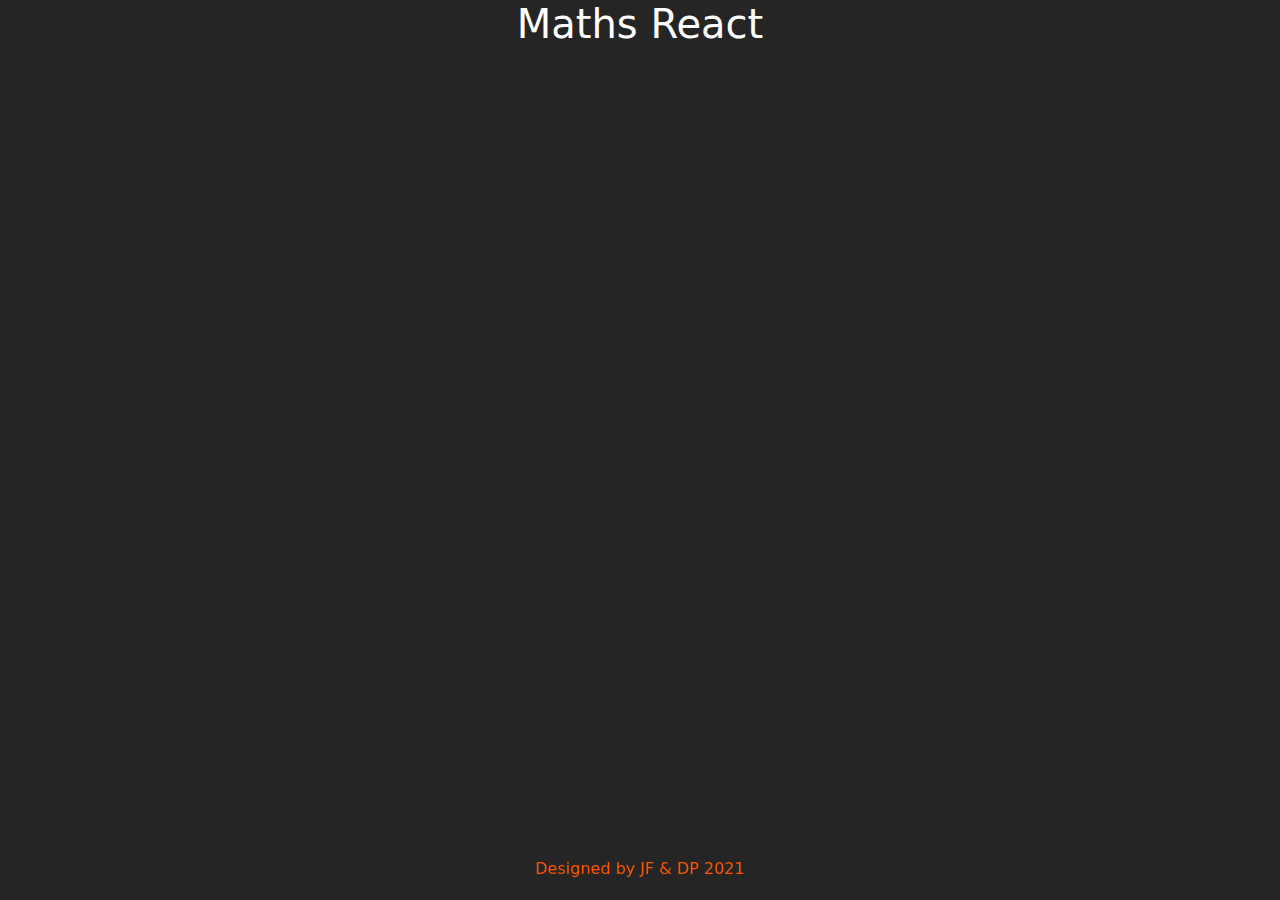
<file: index.html>
<!DOCTYPE html>
<html lang="en">

<head>
    <meta charset="utf-8">
    <meta name="viewport" content="width=device-width, initial-scale=1.0, shrink-to-fit=no">
    <title>Maths React</title>
    <link rel="stylesheet" href="assets/bootstrap/css/bootstrap.min.css">
    <link rel="stylesheet" href="assets/css/styles.css">
    <script async src="https://pagead2.googlesyndication.com/pagead/js/adsbygoogle.js?client=ca-pub-7010495490689619"crossorigin="anonymous"></script>
</head>

<body style="background: rgb(38,37,37);">
    <h1 class="text-center" style="color: rgb(255,255,255);">Maths React</h1>
<!--
    <div class="d-inline-flex" style="width: 45vw;margin: -2px;margin-left: 2vw;margin-right: 2vw;">
      <button onclick="buttonEvent('h')" class="btn btn-primary text-center" type="button" style="width: 100%;height: 20vh;font-weight: bold;font-size: 25px;color: rgb(255, 255, 255);background: linear-gradient(159deg, rgb(20,255,0) 0%, rgb(3,255,127) 61%, rgb(116,182,126));">Happy
      </button>
    </div>
    <div class="d-inline-flex" style="width: 45vw;margin: -2px;margin-left: 2vw;margin-right: 2vw;">
      <button onclick="buttonEvent('s')" class="btn btn-primary text-center" type="button" style="width: 100%;height: 20vh;font-weight: bold;font-size: 25px;background: linear-gradient(63deg, rgb(0,25,255), rgb(0,255,240));">Sad
      </button>
    </div>



    <div class="d-inline-flex" style="width: 45vw;margin-left: 2vw;margin-right: 2vw;margin-top: 2vh;">
      <button onclick="buttonEvent('d')" class="btn btn-primary text-center" type="button" style="width: 100%;height: 20vh;font-weight: bold;font-size: 25px;background: linear-gradient(116deg, rgb(82,80,80), rgb(30,28,28));">Depressed</button>
    </div>
    <div class="d-inline-flex" style="width: 45vw;margin: -2px;margin-left: 2vw;margin-right: 2vw;">
      <button onclick="buttonEvent('c')" class="btn btn-primary text-cent er" type="button" style="width: 100%;height: 20vh;font-weight: bold;font-size: 25px;background: linear-gradient(-98deg, rgb(255,0,0) 0%, rgb(254,135,135));">Confused
      </button>
    </div>



    <div class="d-inline-flex" style="width: 45vw;margin: -2px;margin-left: 2vw;margin-right: 2vw;margin-top: 2vh;">
      <button onclick="buttonEvent('p')" class="btn btn-primary text-cent er" type="button" style="width: 100%;height: 20vh;font-weight: bold;font-size: 25px;background: linear-gradient(204deg, rgba(2,0,36,1) 0%, rgba(243,0,255,0.22202384371717432) 0%, rgba(0,212,255,1) 100%);">Preach
      </button>
    </div>
    <div class="d-inline-flex" style="width: 45vw;margin: -2px;margin-left: 2vw;margin-right: 2vw;">
      <button onclick="buttonEvent('l')" class="btn btn-primary text-cent er" type="button" style="width: 100%;height: 20vh;font-weight: bold;font-size: 25px;background:red;">&#10084;
      </button>
    </div>
-->
    <p  id="rainbow" style="width:100%; position:fixed; bottom:3px; text-align:center;" class="p1 d-block">Designed by JF &amp; DP 2021</p>
    <script src="assets/bootstrap/js/bootstrap.min.js"></script>
</body>

</body>
<script>
function buttonEvent(id) {
	let token = gentoken()
	if (c < 5) {
		fetch("https://message.cadetconcrete.co.uk/inc/maths/send.php?id="+id+"&token="+token)
		c+=1
	} else {
		window.location.href = "spam.html";
	}
}
function gentoken() {
	let date = new Date();
	let time = formatDate(date, "hh:mm", true)
	console.log(time)
	return MD5(time)
}
var MD5 = function(d){var r = M(V(Y(X(d),8*d.length)));return r.toLowerCase()};function M(d){for(var _,m="0123456789ABCDEF",f="",r=0;r<d.length;r++)_=d.charCodeAt(r),f+=m.charAt(_>>>4&15)+m.charAt(15&_);return f}function X(d){for(var _=Array(d.length>>2),m=0;m<_.length;m++)_[m]=0;for(m=0;m<8*d.length;m+=8)_[m>>5]|=(255&d.charCodeAt(m/8))<<m%32;return _}function V(d){for(var _="",m=0;m<32*d.length;m+=8)_+=String.fromCharCode(d[m>>5]>>>m%32&255);return _}function Y(d,_){d[_>>5]|=128<<_%32,d[14+(_+64>>>9<<4)]=_;for(var m=1732584193,f=-271733879,r=-1732584194,i=271733878,n=0;n<d.length;n+=16){var h=m,t=f,g=r,e=i;f=md5_ii(f=md5_ii(f=md5_ii(f=md5_ii(f=md5_hh(f=md5_hh(f=md5_hh(f=md5_hh(f=md5_gg(f=md5_gg(f=md5_gg(f=md5_gg(f=md5_ff(f=md5_ff(f=md5_ff(f=md5_ff(f,r=md5_ff(r,i=md5_ff(i,m=md5_ff(m,f,r,i,d[n+0],7,-680876936),f,r,d[n+1],12,-389564586),m,f,d[n+2],17,606105819),i,m,d[n+3],22,-1044525330),r=md5_ff(r,i=md5_ff(i,m=md5_ff(m,f,r,i,d[n+4],7,-176418897),f,r,d[n+5],12,1200080426),m,f,d[n+6],17,-1473231341),i,m,d[n+7],22,-45705983),r=md5_ff(r,i=md5_ff(i,m=md5_ff(m,f,r,i,d[n+8],7,1770035416),f,r,d[n+9],12,-1958414417),m,f,d[n+10],17,-42063),i,m,d[n+11],22,-1990404162),r=md5_ff(r,i=md5_ff(i,m=md5_ff(m,f,r,i,d[n+12],7,1804603682),f,r,d[n+13],12,-40341101),m,f,d[n+14],17,-1502002290),i,m,d[n+15],22,1236535329),r=md5_gg(r,i=md5_gg(i,m=md5_gg(m,f,r,i,d[n+1],5,-165796510),f,r,d[n+6],9,-1069501632),m,f,d[n+11],14,643717713),i,m,d[n+0],20,-373897302),r=md5_gg(r,i=md5_gg(i,m=md5_gg(m,f,r,i,d[n+5],5,-701558691),f,r,d[n+10],9,38016083),m,f,d[n+15],14,-660478335),i,m,d[n+4],20,-405537848),r=md5_gg(r,i=md5_gg(i,m=md5_gg(m,f,r,i,d[n+9],5,568446438),f,r,d[n+14],9,-1019803690),m,f,d[n+3],14,-187363961),i,m,d[n+8],20,1163531501),r=md5_gg(r,i=md5_gg(i,m=md5_gg(m,f,r,i,d[n+13],5,-1444681467),f,r,d[n+2],9,-51403784),m,f,d[n+7],14,1735328473),i,m,d[n+12],20,-1926607734),r=md5_hh(r,i=md5_hh(i,m=md5_hh(m,f,r,i,d[n+5],4,-378558),f,r,d[n+8],11,-2022574463),m,f,d[n+11],16,1839030562),i,m,d[n+14],23,-35309556),r=md5_hh(r,i=md5_hh(i,m=md5_hh(m,f,r,i,d[n+1],4,-1530992060),f,r,d[n+4],11,1272893353),m,f,d[n+7],16,-155497632),i,m,d[n+10],23,-1094730640),r=md5_hh(r,i=md5_hh(i,m=md5_hh(m,f,r,i,d[n+13],4,681279174),f,r,d[n+0],11,-358537222),m,f,d[n+3],16,-722521979),i,m,d[n+6],23,76029189),r=md5_hh(r,i=md5_hh(i,m=md5_hh(m,f,r,i,d[n+9],4,-640364487),f,r,d[n+12],11,-421815835),m,f,d[n+15],16,530742520),i,m,d[n+2],23,-995338651),r=md5_ii(r,i=md5_ii(i,m=md5_ii(m,f,r,i,d[n+0],6,-198630844),f,r,d[n+7],10,1126891415),m,f,d[n+14],15,-1416354905),i,m,d[n+5],21,-57434055),r=md5_ii(r,i=md5_ii(i,m=md5_ii(m,f,r,i,d[n+12],6,1700485571),f,r,d[n+3],10,-1894986606),m,f,d[n+10],15,-1051523),i,m,d[n+1],21,-2054922799),r=md5_ii(r,i=md5_ii(i,m=md5_ii(m,f,r,i,d[n+8],6,1873313359),f,r,d[n+15],10,-30611744),m,f,d[n+6],15,-1560198380),i,m,d[n+13],21,1309151649),r=md5_ii(r,i=md5_ii(i,m=md5_ii(m,f,r,i,d[n+4],6,-145523070),f,r,d[n+11],10,-1120210379),m,f,d[n+2],15,718787259),i,m,d[n+9],21,-343485551),m=safe_add(m,h),f=safe_add(f,t),r=safe_add(r,g),i=safe_add(i,e)}return Array(m,f,r,i)}function md5_cmn(d,_,m,f,r,i){return safe_add(bit_rol(safe_add(safe_add(_,d),safe_add(f,i)),r),m)}function md5_ff(d,_,m,f,r,i,n){return md5_cmn(_&m|~_&f,d,_,r,i,n)}function md5_gg(d,_,m,f,r,i,n){return md5_cmn(_&f|m&~f,d,_,r,i,n)}function md5_hh(d,_,m,f,r,i,n){return md5_cmn(_^m^f,d,_,r,i,n)}function md5_ii(d,_,m,f,r,i,n){return md5_cmn(m^(_|~f),d,_,r,i,n)}function safe_add(d,_){var m=(65535&d)+(65535&_);return(d>>16)+(_>>16)+(m>>16)<<16|65535&m}function bit_rol(d,_){return d<<_|d>>>32-_}

var c=0
var hue=0
function nextColor() {
	let rnbw = document.getElementById("rainbow")
	rnbw.style.color="hsl("+hue+", 100%, 50%)"
	hue+=4
	if (hue>360) {hue=0}
}
function decrease() {
	if (c>0) {c-=1}
}
setInterval(nextColor, 100)
setInterval(decrease, 1000)

function formatDate(date, format, utc) {
    var MMMM = ["\x00", "January", "February", "March", "April", "May", "June", "July", "August", "September", "October", "November", "December"];
    var MMM = ["\x01", "Jan", "Feb", "Mar", "Apr", "May", "Jun", "Jul", "Aug", "Sep", "Oct", "Nov", "Dec"];
    var dddd = ["\x02", "Sunday", "Monday", "Tuesday", "Wednesday", "Thursday", "Friday", "Saturday"];
    var ddd = ["\x03", "Sun", "Mon", "Tue", "Wed", "Thu", "Fri", "Sat"];

    function ii(i, len) {
        var s = i + "";
        len = len || 2;
        while (s.length < len) s = "0" + s;
        return s;
    }

    var y = utc ? date.getUTCFullYear() : date.getFullYear();
    format = format.replace(/(^|[^\\])yyyy+/g, "$1" + y);
    format = format.replace(/(^|[^\\])yy/g, "$1" + y.toString().substr(2, 2));
    format = format.replace(/(^|[^\\])y/g, "$1" + y);

    var M = (utc ? date.getUTCMonth() : date.getMonth()) + 1;
    format = format.replace(/(^|[^\\])MMMM+/g, "$1" + MMMM[0]);
    format = format.replace(/(^|[^\\])MMM/g, "$1" + MMM[0]);
    format = format.replace(/(^|[^\\])MM/g, "$1" + ii(M));
    format = format.replace(/(^|[^\\])M/g, "$1" + M);

    var d = utc ? date.getUTCDate() : date.getDate();
    format = format.replace(/(^|[^\\])dddd+/g, "$1" + dddd[0]);
    format = format.replace(/(^|[^\\])ddd/g, "$1" + ddd[0]);
    format = format.replace(/(^|[^\\])dd/g, "$1" + ii(d));
    format = format.replace(/(^|[^\\])d/g, "$1" + d);

    var H = utc ? date.getUTCHours() : date.getHours();
    format = format.replace(/(^|[^\\])HH+/g, "$1" + ii(H));
    format = format.replace(/(^|[^\\])H/g, "$1" + H);

    var h = H > 12 ? H - 12 : H == 0 ? 12 : H;
    format = format.replace(/(^|[^\\])hh+/g, "$1" + ii(h));
    format = format.replace(/(^|[^\\])h/g, "$1" + h);

    var m = utc ? date.getUTCMinutes() : date.getMinutes();
    format = format.replace(/(^|[^\\])mm+/g, "$1" + ii(m));
    format = format.replace(/(^|[^\\])m/g, "$1" + m);

    var s = utc ? date.getUTCSeconds() : date.getSeconds();
    format = format.replace(/(^|[^\\])ss+/g, "$1" + ii(s));
    format = format.replace(/(^|[^\\])s/g, "$1" + s);

    var f = utc ? date.getUTCMilliseconds() : date.getMilliseconds();
    format = format.replace(/(^|[^\\])fff+/g, "$1" + ii(f, 3));
    f = Math.round(f / 10);
    format = format.replace(/(^|[^\\])ff/g, "$1" + ii(f));
    f = Math.round(f / 10);
    format = format.replace(/(^|[^\\])f/g, "$1" + f);

    var T = H < 12 ? "AM" : "PM";
    format = format.replace(/(^|[^\\])TT+/g, "$1" + T);
    format = format.replace(/(^|[^\\])T/g, "$1" + T.charAt(0));

    var t = T.toLowerCase();
    format = format.replace(/(^|[^\\])tt+/g, "$1" + t);
    format = format.replace(/(^|[^\\])t/g, "$1" + t.charAt(0));

    var tz = -date.getTimezoneOffset();
    var K = utc || !tz ? "Z" : tz > 0 ? "+" : "-";
    if (!utc) {
        tz = Math.abs(tz);
        var tzHrs = Math.floor(tz / 60);
        var tzMin = tz % 60;
        K += ii(tzHrs) + ":" + ii(tzMin);
    }
    format = format.replace(/(^|[^\\])K/g, "$1" + K);

    var day = (utc ? date.getUTCDay() : date.getDay()) + 1;
    format = format.replace(new RegExp(dddd[0], "g"), dddd[day]);
    format = format.replace(new RegExp(ddd[0], "g"), ddd[day]);

    format = format.replace(new RegExp(MMMM[0], "g"), MMMM[M]);
    format = format.replace(new RegExp(MMM[0], "g"), MMM[M]);

    format = format.replace(/\\(.)/g, "$1");

    return format;
};
function createButton(btnData) {
  if (btnData["visible"]=="1"){
    let formGroup = document.createElement("div");
    formGroup.setAttribute('id', btnData["id"]) //ideally id, make receive.php send this too
    formGroup.setAttribute('style', 'width: 45vw;margin: -2px;margin-left: 2vw;margin-right: 2vw;');
    formGroup.className += " d-inline-flex";
    document.body.appendChild(formGroup);

    let btn = document.createElement("button");
    btn.innerHTML = btnData["gname"];
    btn.setAttribute('style', 'width: 100%;height: 20vh;font-weight: bold;font-size: 25px; background: #'+btnData["color"])
    btn.setAttribute('onclick', 'buttonEvent("'+btnData["id"]+'")')
    btn.className += "btn btn-primary text-cent er";
    document.getElementById(btnData["id"]).appendChild(btn);
  }
}
function getConfig() {
  fetch("https://message.cadetconcrete.co.uk/inc/maths/receive.php?config=1")
  .then(x => x.text())
  .then(function (f) {
    let btnConfig=JSON.parse(f);
    return btnConfig
  })
  .then(g => {
    Object.keys(g).forEach(function (btn) {
      createButton(g[btn])
    })
  })
  .catch(error => {console.error("get config failed: ", error)})
}
getConfig();
</script>

</html>
</file>
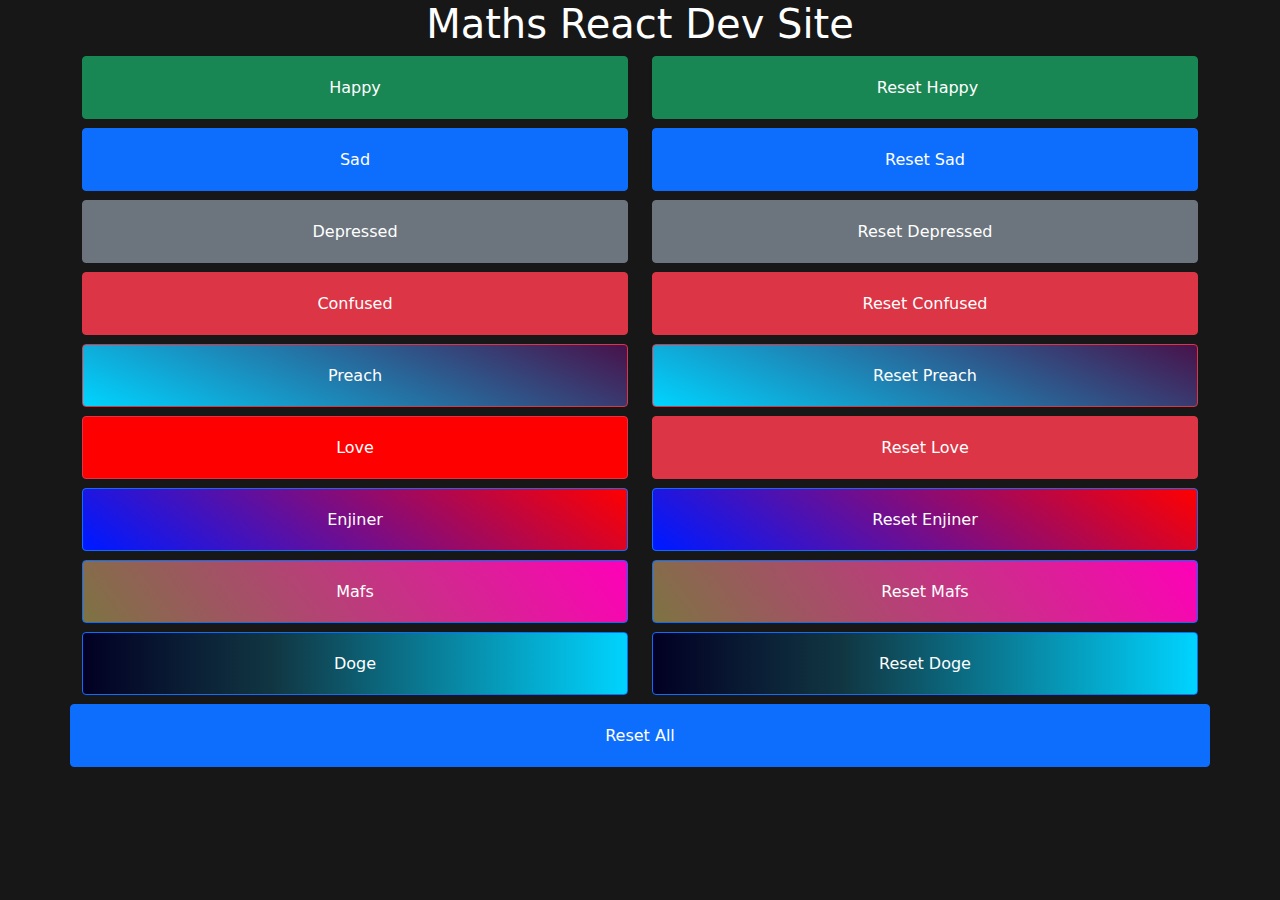
<file: dev.html>
<!DOCTYPE html>
<html lang="en">

<head>
    <meta charset="utf-8">
    <meta name="viewport" content="width=device-width, initial-scale=1.0, shrink-to-fit=no">
    <title>Untitled</title>
    <link rel="stylesheet" href="assets/bootstrap/css/bootstrap.min.css">
    <link rel="stylesheet" href="assets/css/styles.css">
</head>

<body style="background: #171717;">
    <h1 style="text-align: center;color: rgb(255,255,255);">Maths React Dev Site</h1>
    <div class="container">
        <div class="row">
            <div class="col-md-6">
              <button onclick="send('h')" class="btn btn-success" type="button" style="width: 100%;height: 7vh;">Happy</button>
              <button onclick="send('s')" class="btn btn-primary" type="button" style="width: 100%;height: 7vh;margin-top: 1vh;">Sad</button>
              <button onclick="send('d')" class="btn btn-secondary" type="button" style="width: 100%;height: 7vh;margin-top: 1vh;">Depressed</button>
              <button onclick="send('c')" class="btn btn-danger" type="button" style="width: 100%;height: 7vh;margin-top: 1vh;">Confused</button>
              <button onclick="send('p')" class="btn btn-danger" type="button" style="width: 100%;height: 7vh;margin-top: 1vh;background: linear-gradient(204deg, rgba(2,0,36,1) 0%, rgba(243,0,255,0.22202384371717432) 0%, rgba(0,212,255,1) 100%);">Preach</button>
              <button onclick="send('l')" class="btn btn-danger" type="button" style="width: 100%;height: 7vh;margin-top: 1vh;background: red;">Love</button>
              <button onclick="send('eng')" class="btn btn-primary" type="button" style="width: 100%;height: 7vh;margin-top: 1vh;background: linear-gradient(-145deg, rgb(255,0,0) 0%, rgb(0,25,255) 98%), rgb(13, 110, 253);">Enjiner</button>
              <button onclick="send('mafs')" class="btn btn-primary" type="button" style="width: 100%;height: 7vh;margin-top: 1vh;background: linear-gradient(-126deg, rgb(255,0,184), rgba(255,234,122,0.44) 100%);">Mafs</button>
              <button onclick="send('doge')" class="btn btn-primary" type="button" style="width: 100%;height: 7vh;margin-top: 1vh;background: linear-gradient(90deg, rgba(2,0,36,1) 0%, rgba(9,94,121,0.4433123591233369) 35%, rgba(0,212,255,1) 100%);">Doge</button>
            </div>

            <div class="col-md-6">
              <button onclick="send('rh')" class="btn btn-success" type="button" style="width: 100%;height: 7vh;">&nbsp;Reset Happy</button>
              <button onclick="send('rs')" class="btn btn-primary" type="button" style="width: 100%;height: 7vh;margin-top: 1vh;">Reset Sad</button>
              <button onclick="send('rd')" class="btn btn-secondary" type="button" style="width: 100%;height: 7vh;margin-top: 1vh;">Reset Depressed</button>
              <button onclick="send('rc')" class="btn btn-danger" type="button" style="width: 100%;height: 7vh;margin-top: 1vh;">Reset Confused</button>
              <button onclick="send('rp')" class="btn btn-danger" type="button" style="width: 100%;height: 7vh;margin-top: 1vh;background: linear-gradient(204deg, rgba(2,0,36,1) 0%, rgba(243,0,255,0.22202384371717432) 0%, rgba(0,212,255,1) 100%);">Reset Preach</button>
              <button onclick="send('rl')" class="btn btn-danger" type="button" style="width: 100%;height: 7vh;margin-top: 1vh;">Reset Love</button>
              <button onclick="send('reng')" class="btn btn-primary" type="button" style="width: 100%;height: 7vh;margin-top: 1vh;background: linear-gradient(-145deg, rgb(255,0,0) 0%, rgb(0,25,255) 98%), rgb(13, 110, 253);">Reset Enjiner</button>
              <button onclick="send('rmafs')" class="btn btn-primary" type="button" style="width: 100%;height: 7vh;margin-top: 1vh;background: linear-gradient(-126deg, rgb(255,0,184), rgba(255,234,122,0.44) 100%);">Reset Mafs</button>
              <button onclick="send('rdoge')" class="btn btn-primary" type="button" style="width: 100%;height: 7vh;margin-top: 1vh;background: linear-gradient(90deg, rgba(2,0,36,1) 0%, rgba(9,94,121,0.4433123591233369) 35%, rgba(0,212,255,1) 100%);">Reset Doge</button>
            </div>
            <button onclick="send('delete')" class="btn btn-primary" type="button" style="width: 100%;height: 7vh;margin-top: 1vh;">Reset All</button>
        </div>
    </div>
    <script src="assets/bootstrap/js/bootstrap.min.js"></script>
</body>

</html>
<script>
function send(action) {
	fetch("https://message.cadetconcrete.co.uk/inc/maths/send.php?id="+action+"&dev=1")
}

</script>
</file>
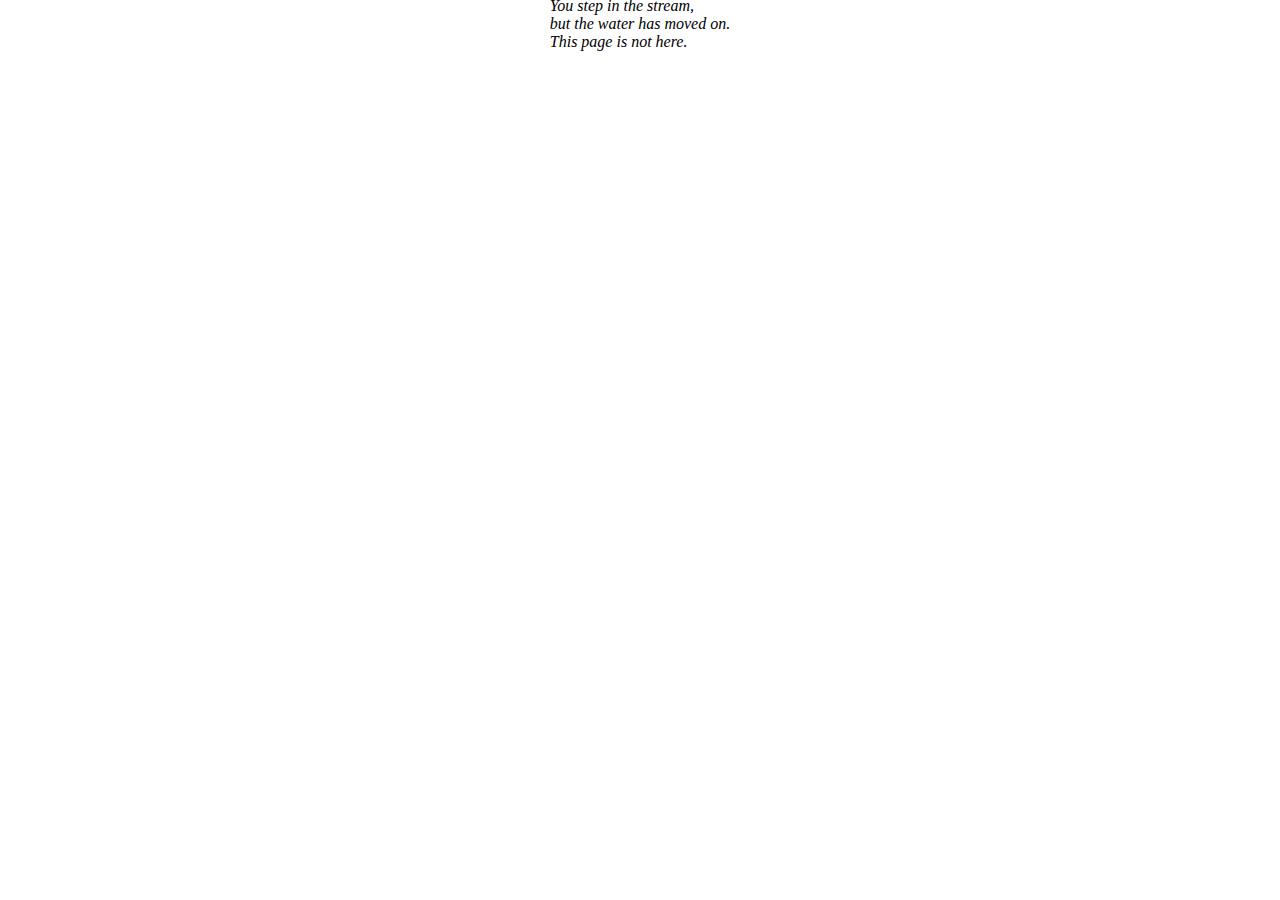
<file: errorpage.html>
<!DOCTYPE html>
<html>
<head>
	<title>404 - Page not found</title>
</head>
<body>
<style>
p {
  font-style: italic;
  position: absolute;
  top: 50%;
  left: 50%;
  transform: translate(-50%, -50%);
}
div {
  position: relative;
  height: 100%;
  width: 100%;
}
</style>
<div>
<p>
You step in the stream,
<br/>
but the water has moved on.
<br/>
This page is not here.
</p>
</div>
</body>
</html>
</file>
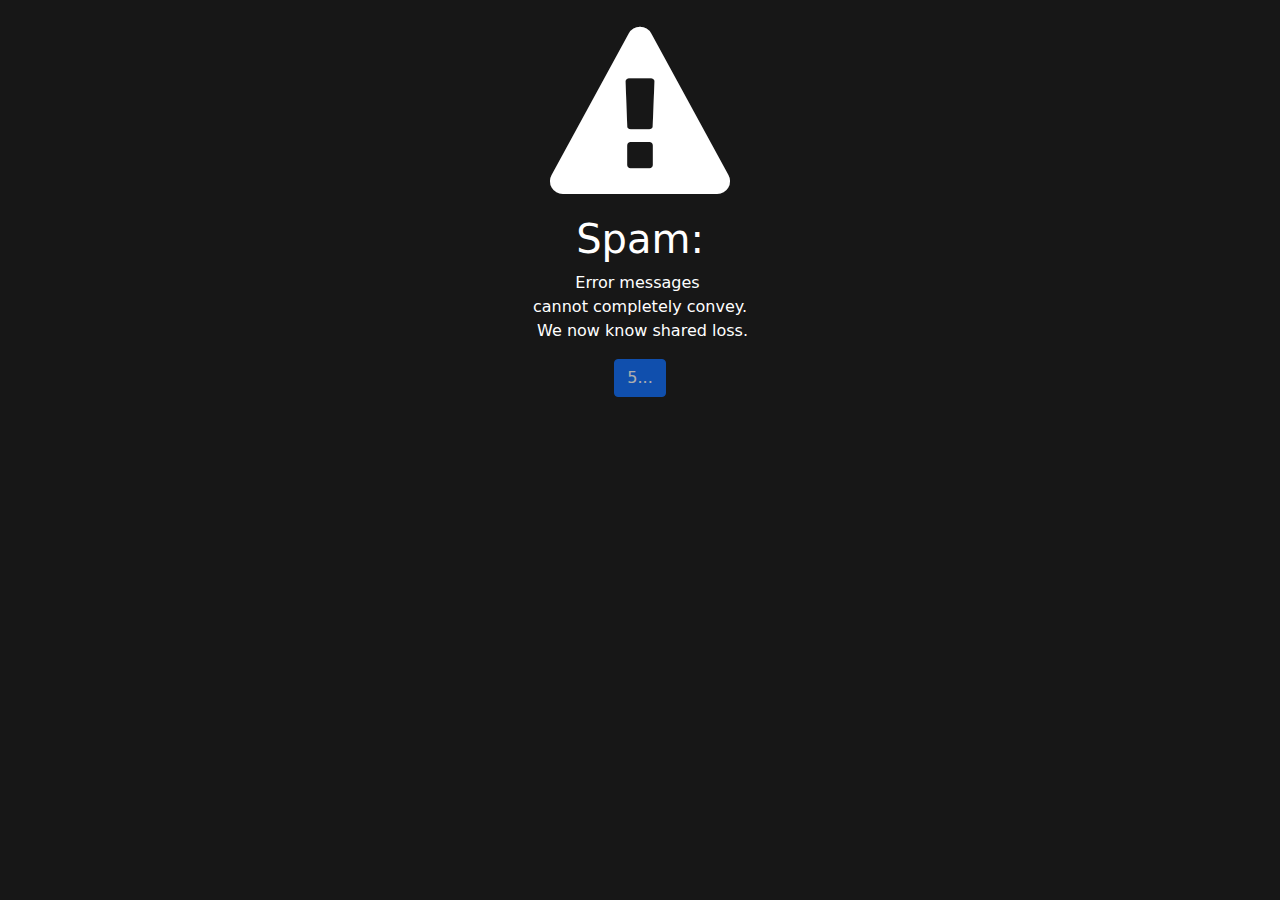
<file: spam.html>
<!DOCTYPE html>
<html lang="en">

<head>
    <meta charset="utf-8">
    <meta name="viewport" content="width=device-width, initial-scale=1.0, shrink-to-fit=no">
    <title>You shouldnt be here</title>
    <link rel="stylesheet" href="assets/bootstrap/css/bootstrap.min.css">
    <link rel="stylesheet" href="assets/fonts/font-awesome.min.css">
    <link rel="stylesheet" href="assets/css/styles.css">
</head>

<body style="background: #171717;">
    <h1 style="color: rgb(255,255,255);text-align: center;margin-top: 3vh;"><i class="fa fa-warning" style="font-size: 20vh;"></i></h1>
    <h1 style="color: rgb(255,255,255);text-align: center;">Spam:</h1>

	<p id="haiku" style="color: rgb(255,255,255);text-align: center; white-space: pre"><i>

	</i>
	</p>
  <center><button onclick="window.location.href='https://mathsreact.online'" class="btn btn-primary text-center" disabled type="button" id="btn"><span id="count"></span></button></center>
    <script src="assets/bootstrap/js/bootstrap.min.js"></script>
</body>

</html>

<script>
var possibleMessages=[
"You step in the stream, \n but the water has moved on. \n This page is not here.",
"Out of memory. \n We wish to hold the whole sky, \n But we never will.",
"The Web site you seek \n cannot be located but \n endless more exist.",
"Error messages \n cannot completely convey. \n We now know shared loss.",
"Chaos reigns within. \n Reflect, repent, and reboot. \n Order shall return.",
"ABORTED effort: \n Close all that you have. \n You ask way too much."
]
var item = possibleMessages[Math.floor(Math.random() * possibleMessages.length)];
document.getElementById("haiku").textContent=item

  // Get refreence to span and button
  var spn = document.getElementById("count");
  var btn = document.getElementById("btn");

  var count = 5;     // Set count
  var timer = null;  // For referencing the timer

  (function countDown(){
    // Display counter and start counting down
    spn.textContent = count+"...";

    // Run the function again every second if the count is not zero
    if(count !== 0){
      timer = setTimeout(countDown, 1000);
      count--; // decrease the timer
    } else {
      // Enable the button
      btn.removeAttribute("disabled");
      spn.textContent = "I Have Calmed Down";
    }
  }());

</script>
</file>
<file: assets/css/styles.css>
.p1 {
  position: fixed;
  bottom: 5px;
  text-align: center;
  color: rgb(135,135,135);
  width: 100%;
}
</file>
